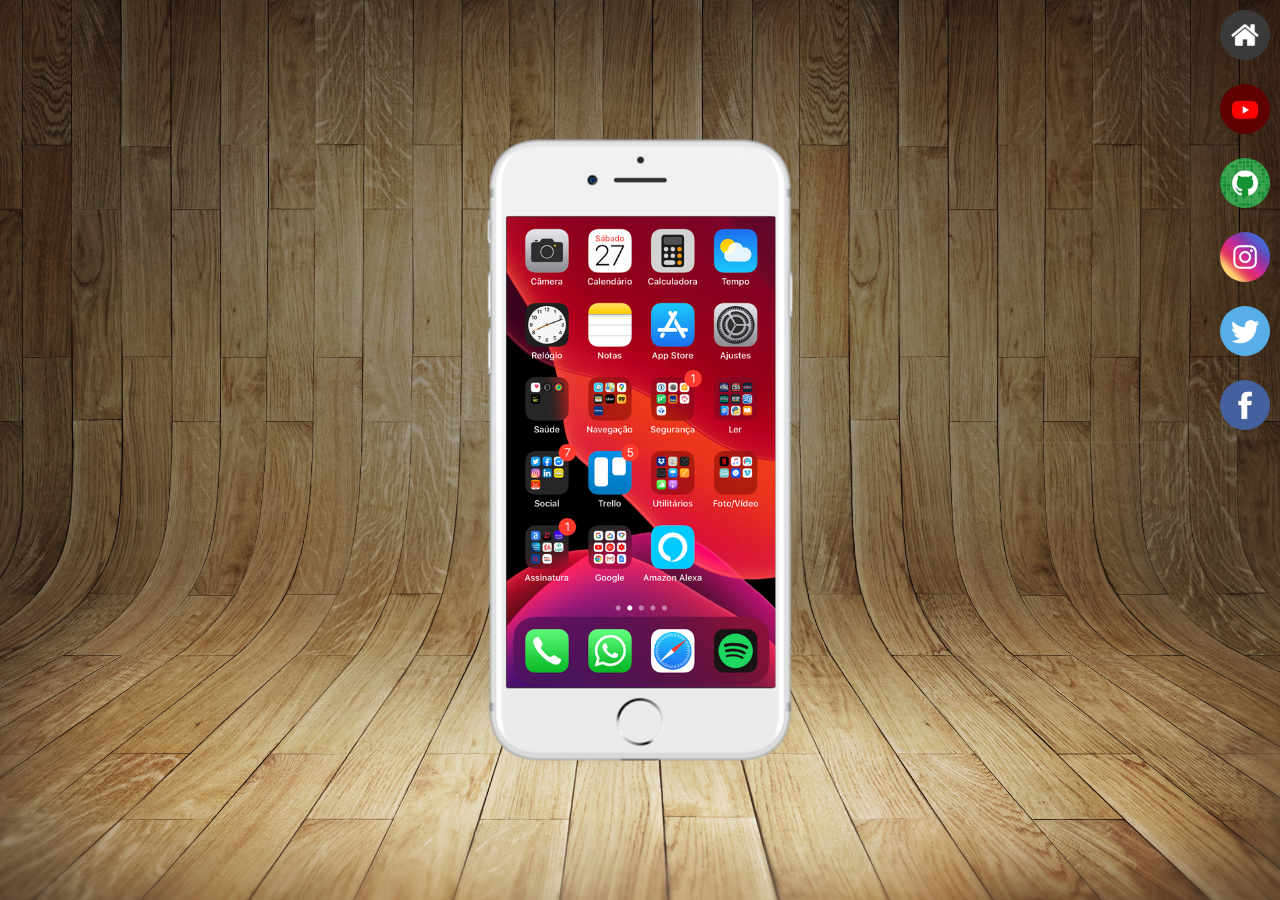
<file: index.html>
<!DOCTYPE html>
<html lang="pt-br">
<head>
    <meta charset="UTF-8">
    <meta name="viewport" content="width=device-width, initial-scale=1.0">
    <link rel="shortcut icon" href="favicon.ico" type="image/x-icon">
    <link rel="stylesheet" href="estilo/estilo.css">
    <title>Projeto Redes Sociais</title>
</head>
<body>
    <main>
        <section id="telefone">
            <iframe src="home.html" name="tela" id="tela" frameborder="0">
                Seu navegador não é compatível com isso.
            </iframe>
        </section>
        <section id="redes-sociais">
            <a href="#" target="tela"><img src="imagens/logo-home.jpg" alt="Home"></a><br>
            <a href="#" target="tela"><img src="imagens/logo-youtube.jpg" alt="YouTube"></a><br>
            <a href="#" target="tela"><img src="imagens/logo-github.jpg" alt="Github"></a><br>
            <a href="#" target="tela"><img src="imagens/logo-instagram.jpg" alt="Instagram"></a><br>
            <a href="#" target="tela"><img src="imagens/logo-twitter.jpg" alt="Twitter"></a><br>
            <a href="#" target="tela"><img src="imagens/logo-facebook.jpg" alt="Facebook"></a>
        </section>
    </main>
</body>
</html>
</file>
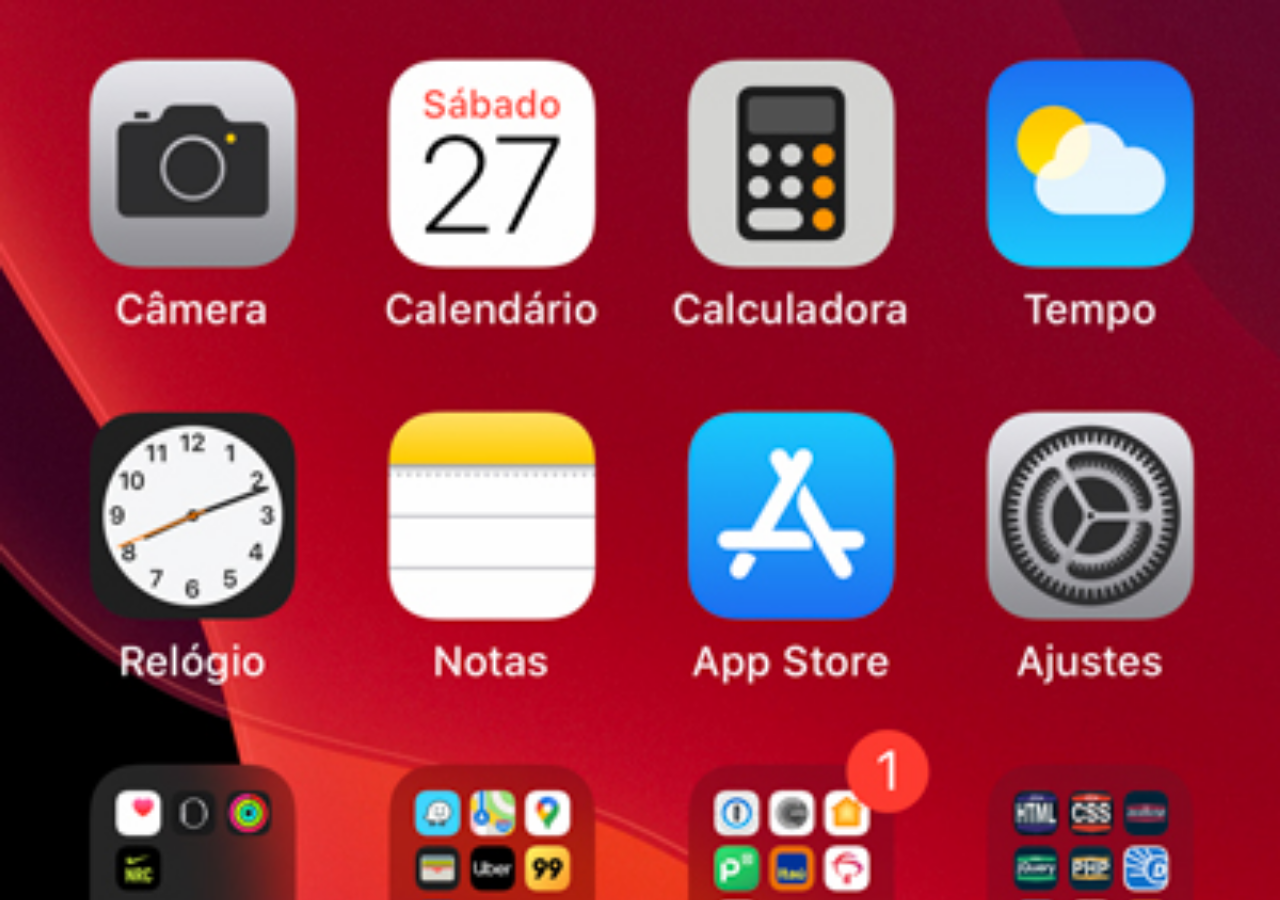
<file: home.html>
<!DOCTYPE html>
<html lang="pt-br">
<head>
    <meta charset="UTF-8">
    <meta name="viewport" content="width=device-width, initial-scale=1.0">
    <title>Home</title>
</head>
<style>
    *{
        margin: 0px;
        padding: 0px;
    }

    body {
        width: 100vw;
        height: 100vh;
        background: black url(imagens/tela-home.jpg)no-repeat top center;
        background-size: cover;
    }
</style>
<body>
</file>
<file: estilo/estilo.css>
@charset "UTF-8";

* {
  margin: 0px;
  padding: 0px;
  font-family: Arial, Helvetica, sans-serif;
}

html, body {
  height: 100vh;
  width: 100vw;
  background-color: black;
}

body {
  background: url(../imagens/fundo-madeira.jpg)no-repeat;
  background-size: cover;
  background-attachment: fixed;
}

main {
  position: relative;
  height: 100vh;
}

section#telefone {
  position: absolute;
  top: 50%;
  left: 50%;
  transform: translate(-50%, -50%);
  height: 627px;
  width: 311px;
  background-color: blue;
  background: url(../imagens/frame-iphone.png)no-repeat;
}

iframe#tela {
  position: relative;
  top: 80px;
  left: 22px;
  width: 269px;
  height: 471px;
}

section#redes-sociais {
  text-align: right;
}

section#redes-sociais img {
  width: 50px;
  margin: 10px;
  border-radius: 50%;
  box-shadow: 2% 2% 5% rgba(0, 0, 0, 0.400);
  box-sizing: border-box;
}


section#redes-sociais img:hover {
  border: 2px solid rgba(255, 255, 255, 0.637);
  transform: translate(-3px, -3px);
  box-shadow: 5px 5px 10px rgba(0, 0, 0, 0.623);
  transition: transform .3s, border 1s white;
}
</file>
